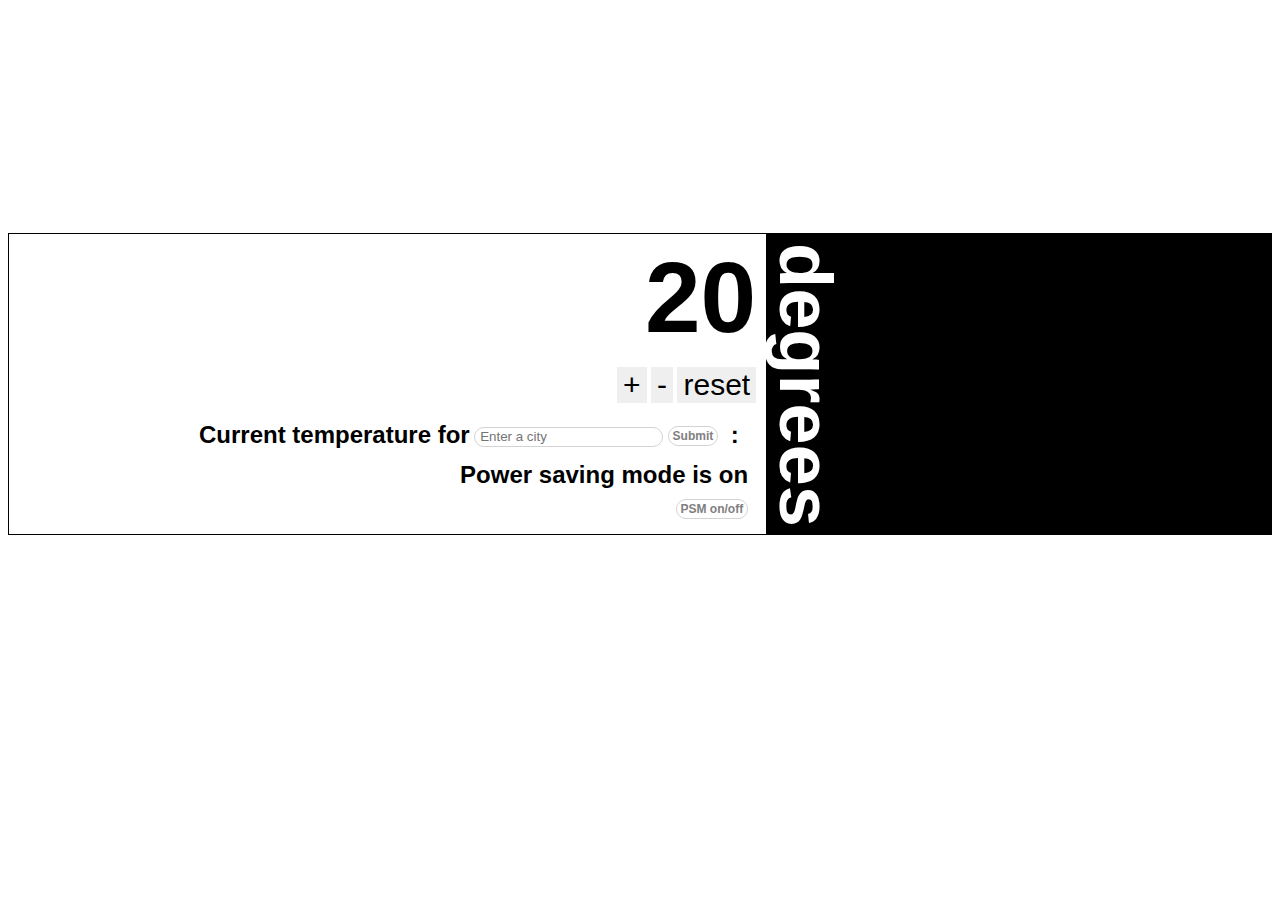
<file: index.html>
<!DOCTYPE html>
<html>
  <head>
    <meta charset="utf-8">
    <script src="jquery-3.2.1.js"></script>
    <script src="src/thermostat.js"></script>
    <link rel="stylesheet" type="text/css" href="mystyle.css">
    <title>Thermostat</title>
  </head>
  <body>
    <div class="left-container">
      <h1 id="temperature"></h1>
      <div class="temperature-increments">
        <p>
          <button id="temperature-up">+</button>
          <button id="temperature-down">-</button>
          <button id="temperature-reset">reset</button>
        </p>
      </div>
      <div class="world-temperature">
        <h2>Current temperature for</h2>
        <form id="select-city">
          <input id="current-city" type="text" placeholder="Enter a city"></input>
          <input id="current-city-submit" type="submit" name="submit"></input>
        </form>
        <h2 id="semi-colon">:</h2>
        <h2 id="current-temperature"></h2>
      </div>
      <h2 id="power-saving-mode">Power saving mode is <span id="power-saving-status">on</span></h2>
      <button id="powersaving-on-off">PSM on/off</button>
    </div>
    <div class="right-container">
      <h1>degrees</h1>
    </div>
  </div>

      <script>
      $(document).ready(function() {
        var thermostat = new Thermostat();
        updateTemperature();
        displayWeather('London');

        $('#select-city').submit(function(event) {
          event.preventDefault();
          var city = $('#current-city').val();
          displayWeather(city);
        })

        function displayWeather(city) {
         var url = 'http://api.openweathermap.org/data/2.5/weather?q=' + city;
         var token = '&appid=442a2cfb8fe10d09699b6d58aaf90f57';
         var units = '&units=metric';
         $.get(url + token + units, function(data) {
           $('#current-temperature').text(Math.round(data.main.temp));
          })
         }

        $('#temperature-up').on('click', function() {
          thermostat.tempIncrease();
          updateTemperature()
        })

        $('#temperature-down').on('click', function() {
          thermostat.tempDecrease();
          updateTemperature()
        })

        $('#temperature-reset').on('click', function() {
          thermostat.reset();
          updateTemperature()
        })

        $('#powersaving-on-off').on('click', function() {
          thermostat.changePowerSavingMode();
          updatePowerSavingStatus();
        })

        function updatePowerSavingStatus() {
          if (thermostat.isPowerSavingModeOn()) {
            $('#power-saving-status').text('on');
              if (thermostat.temp > 25) {
                thermostat.temp = 25;
                updateTemperature()
              }
          } else {
            $('#power-saving-status').text('off');
          }
        }

        function updateTemperature() {
          $('#temperature').text(thermostat.getCurrentTemperature());
          $('#temperature').attr('class', thermostat.currentEnergyUsage());
        }
      });
      </script>
    </section>
  </body>
</html>
</file>
<file: mystyle.css>
html {
  height: 100%;
  font-family: sans-serif;
}

p, h1, h2, form, button {
  margin: 6px 0;
  padding: 10 0;
}

body {
  position: relative;
  top: 25%;
  height: 300px;
  border:  1px solid black;
}

div {
  box-sizing: border-box;
}

.low {
  color: green;
}

.medium {
  color: black;
}

.high {
  color: red;
}

#temperature {
  font-size: 100px;
}

.left-container {
  position: relative;
  float: left;
  width: 60%;
  text-align: right;
  height: 100%;
  padding-right: 10px;
}

.right-container {
  position: relative;
  float: right;
  width: 40%;
  text-align: left;
  height: 100%;
  padding-left: 10px;
  background-color: black;
}

.right-container h1 {
  transform: rotate(90deg);
  transform-origin: left top;
  position: absolute;
  font-size: 74px;
  left: 82px;
  color: white;
  font-weight: bold;
  margin: 0;
  top:9px;
}

button:focus, input { outline:0; }

button#temperature-up,
button#temperature-down,
button#temperature-reset {
  border: none;
  font-size: 30px;
}

button#temperature-up:hover,
button#temperature-down:hover,
button#temperature-reset:hover {
  color: grey;
}

.world-temperature h2, form, input {
  display: inline-block;
}

.world-temperature, #power-saving-mode {
  margin-right: 8px;
}

input#current-city {
  position: relative;
  top: -2px;
  height: 18px !important;
  border: 1px solid lightgrey;
  border-radius: 15px;
  padding: 0 5px;
}

input[type=submit], button#powersaving-on-off {
  all: unset;
  position: relative;
  top: -3px;
  font-size: 12px;
  border: 1px solid lightgrey;
  font-family: sans-serif;
  font-size: bolder;
  margin: 0 8px 0 0;
  font-weight: bold;
  padding: 2px 4px ;
  border-radius: 15px;
  color: grey;
}

button#powersaving-on-off {
  margin-top: 7px;
}

input[type=submit]:hover,
button#powersaving-on-off:hover {
  color: white;
  background-color: black;
}

h2#semi-colon { margin-right: 5px; }
</file>
